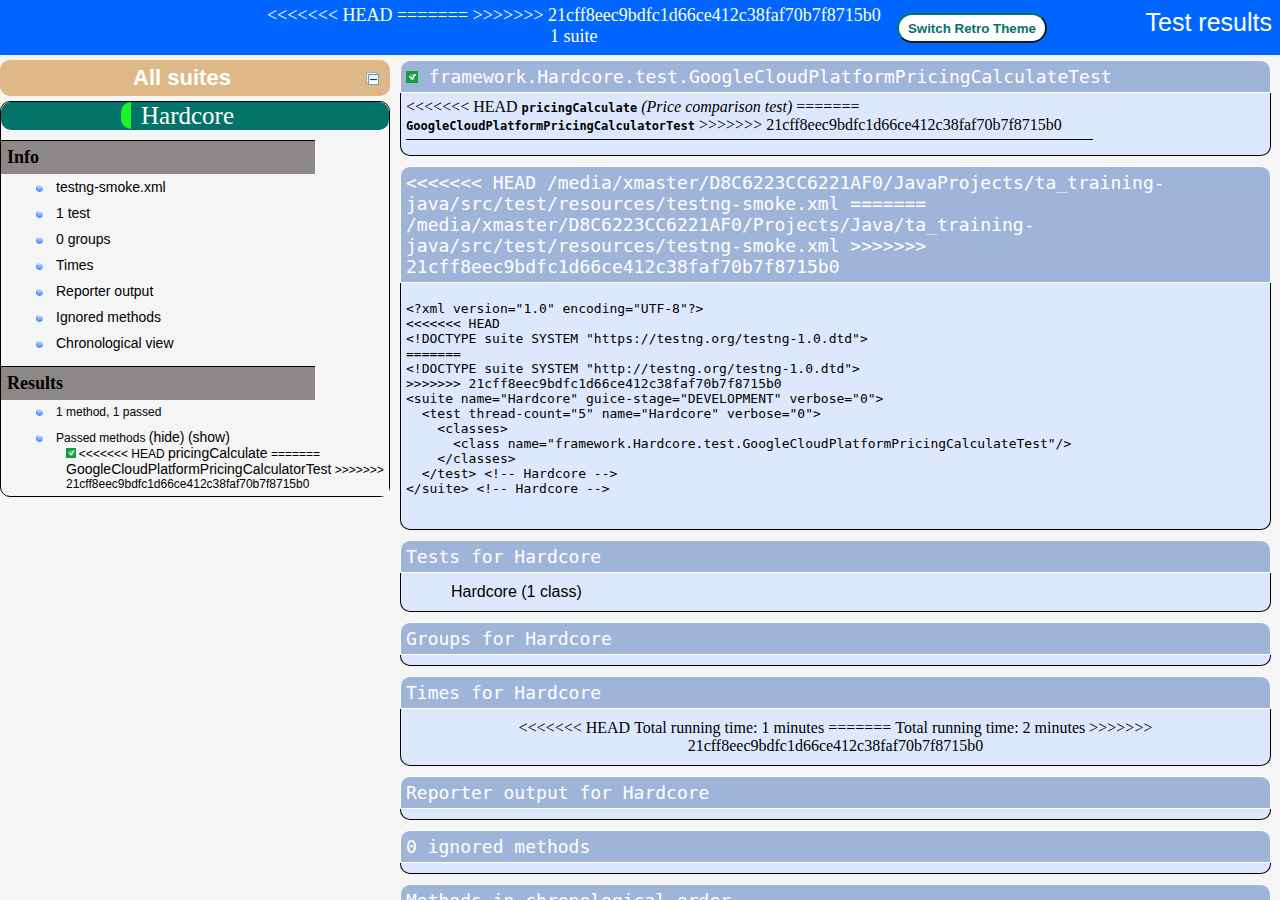
<file: target/surefire-reports/index.html>
<!DOCTYPE html>

<html>
  <head>
  <meta charset='utf-8'>
  <title>TestNG reports</title>

<<<<<<< HEAD
    <link type="text/css" href="testng-reports1.css" rel="stylesheet" id="ultra" />
    <link type="text/css" href="testng-reports.css" rel="stylesheet" id="retro" disabled="false"/>
    <script type="text/javascript" src="jquery.min.js"></script>
=======
    <link type="text/css" href="testng-reports.css" rel="stylesheet" />
    <script type="text/javascript" src="jquery-1.7.1.min.js"></script>
>>>>>>> 21cff8eec9bdfc1d66ce412c38faf70b7f8715b0
    <script type="text/javascript" src="testng-reports.js"></script>
    <script type="text/javascript" src="https://www.google.com/jsapi"></script>
    <script type='text/javascript'>
      google.load('visualization', '1', {packages:['table']});
      google.setOnLoadCallback(drawTable);
      var suiteTableInitFunctions = new Array();
      var suiteTableData = new Array();
    </script>
    <!--
      <script type="text/javascript" src="jquery-ui/js/jquery-ui-1.8.16.custom.min.js"></script>
     -->
  </head>

  <body>
    <div class="top-banner-root">
      <span class="top-banner-title-font">Test results</span>
<<<<<<< HEAD
      <button id="button" class="button">Switch Retro Theme</button> <!-- button -->
=======
>>>>>>> 21cff8eec9bdfc1d66ce412c38faf70b7f8715b0
      <br/>
      <span class="top-banner-font-1">1 suite</span>
    </div> <!-- top-banner-root -->
    <div class="navigator-root">
      <div class="navigator-suite-header">
        <span>All suites</span>
        <a href="#" title="Collapse/expand all the suites" class="collapse-all-link">
          <img src="collapseall.gif" class="collapse-all-icon">
          </img> <!-- collapse-all-icon -->
        </a> <!-- collapse-all-link -->
      </div> <!-- navigator-suite-header -->
      <div class="suite">
        <div class="rounded-window">
          <div class="suite-header light-rounded-window-top">
            <a href="#" panel-name="suite-Hardcore" class="navigator-link">
              <span class="suite-name border-passed">Hardcore</span>
            </a> <!-- navigator-link -->
          </div> <!-- suite-header light-rounded-window-top -->
          <div class="navigator-suite-content">
            <div class="suite-section-title">
              <span>Info</span>
            </div> <!-- suite-section-title -->
            <div class="suite-section-content">
              <ul>
                <li>
                  <a href="#" panel-name="test-xml-Hardcore" class="navigator-link ">
                    <span>testng-smoke.xml</span>
                  </a> <!-- navigator-link  -->
                </li>
                <li>
                  <a href="#" panel-name="testlist-Hardcore" class="navigator-link ">
                    <span class="test-stats">1 test</span>
                  </a> <!-- navigator-link  -->
                </li>
                <li>
                  <a href="#" panel-name="group-Hardcore" class="navigator-link ">
                    <span>0 groups</span>
                  </a> <!-- navigator-link  -->
                </li>
                <li>
                  <a href="#" panel-name="times-Hardcore" class="navigator-link ">
                    <span>Times</span>
                  </a> <!-- navigator-link  -->
                </li>
                <li>
                  <a href="#" panel-name="reporter-Hardcore" class="navigator-link ">
                    <span>Reporter output</span>
                  </a> <!-- navigator-link  -->
                </li>
                <li>
                  <a href="#" panel-name="ignored-methods-Hardcore" class="navigator-link ">
                    <span>Ignored methods</span>
                  </a> <!-- navigator-link  -->
                </li>
                <li>
                  <a href="#" panel-name="chronological-Hardcore" class="navigator-link ">
                    <span>Chronological view</span>
                  </a> <!-- navigator-link  -->
                </li>
              </ul>
            </div> <!-- suite-section-content -->
            <div class="result-section">
              <div class="suite-section-title">
                <span>Results</span>
              </div> <!-- suite-section-title -->
              <div class="suite-section-content">
                <ul>
                  <li>
                    <span class="method-stats">1 method,   1 passed</span>
                  </li>
                  <li>
                    <span class="method-list-title passed">Passed methods</span>
                    <span class="show-or-hide-methods passed">
                      <a href="#" panel-name="suite-Hardcore" class="hide-methods passed suite-Hardcore"> (hide)</a> <!-- hide-methods passed suite-Hardcore -->
                      <a href="#" panel-name="suite-Hardcore" class="show-methods passed suite-Hardcore"> (show)</a> <!-- show-methods passed suite-Hardcore -->
                    </span>
                    <div class="method-list-content passed suite-Hardcore">
                      <span>
                        <img src="passed.png" width="3%"/>
<<<<<<< HEAD
                        <a href="#" panel-name="suite-Hardcore" title="framework.Hardcore.test.GoogleCloudPlatformPricingCalculateTest" class="method navigator-link" hash-for-method="pricingCalculate">pricingCalculate</a> <!-- method navigator-link -->
=======
                        <a href="#" panel-name="suite-Hardcore" title="framework.Hardcore.test.GoogleCloudPlatformPricingCalculateTest" class="method navigator-link" hash-for-method="GoogleCloudPlatformPricingCalculatorTest">GoogleCloudPlatformPricingCalculatorTest</a> <!-- method navigator-link -->
>>>>>>> 21cff8eec9bdfc1d66ce412c38faf70b7f8715b0
                      </span>
                      <br/>
                    </div> <!-- method-list-content passed suite-Hardcore -->
                  </li>
                </ul>
              </div> <!-- suite-section-content -->
            </div> <!-- result-section -->
          </div> <!-- navigator-suite-content -->
        </div> <!-- rounded-window -->
      </div> <!-- suite -->
    </div> <!-- navigator-root -->
    <div class="wrapper">
      <div class="main-panel-root">
        <div panel-name="suite-Hardcore" class="panel Hardcore">
          <div class="suite-Hardcore-class-passed">
            <div class="main-panel-header rounded-window-top">
              <img src="passed.png"/>
              <span class="class-name">framework.Hardcore.test.GoogleCloudPlatformPricingCalculateTest</span>
            </div> <!-- main-panel-header rounded-window-top -->
            <div class="main-panel-content rounded-window-bottom">
              <div class="method">
                <div class="method-content">
<<<<<<< HEAD
                  <a name="pricingCalculate">
                  </a> <!-- pricingCalculate -->
                  <span class="method-name">pricingCalculate</span>
                  <em>
(Price comparison test)                  </em>
=======
                  <a name="GoogleCloudPlatformPricingCalculatorTest">
                  </a> <!-- GoogleCloudPlatformPricingCalculatorTest -->
                  <span class="method-name">GoogleCloudPlatformPricingCalculatorTest</span>
>>>>>>> 21cff8eec9bdfc1d66ce412c38faf70b7f8715b0
                </div> <!-- method-content -->
              </div> <!-- method -->
            </div> <!-- main-panel-content rounded-window-bottom -->
          </div> <!-- suite-Hardcore-class-passed -->
        </div> <!-- panel Hardcore -->
        <div panel-name="test-xml-Hardcore" class="panel">
          <div class="main-panel-header rounded-window-top">
<<<<<<< HEAD
            <span class="header-content">/media/xmaster/D8C6223CC6221AF0/JavaProjects/ta_training-java/src/test/resources/testng-smoke.xml</span>
=======
            <span class="header-content">/media/xmaster/D8C6223CC6221AF0/Projects/Java/ta_training-java/src/test/resources/testng-smoke.xml</span>
>>>>>>> 21cff8eec9bdfc1d66ce412c38faf70b7f8715b0
          </div> <!-- main-panel-header rounded-window-top -->
          <div class="main-panel-content rounded-window-bottom">
            <pre>
&lt;?xml version=&quot;1.0&quot; encoding=&quot;UTF-8&quot;?&gt;
<<<<<<< HEAD
&lt;!DOCTYPE suite SYSTEM &quot;https://testng.org/testng-1.0.dtd&quot;&gt;
=======
&lt;!DOCTYPE suite SYSTEM &quot;http://testng.org/testng-1.0.dtd&quot;&gt;
>>>>>>> 21cff8eec9bdfc1d66ce412c38faf70b7f8715b0
&lt;suite name=&quot;Hardcore&quot; guice-stage=&quot;DEVELOPMENT&quot; verbose=&quot;0&quot;&gt;
  &lt;test thread-count=&quot;5&quot; name=&quot;Hardcore&quot; verbose=&quot;0&quot;&gt;
    &lt;classes&gt;
      &lt;class name=&quot;framework.Hardcore.test.GoogleCloudPlatformPricingCalculateTest&quot;/&gt;
    &lt;/classes&gt;
  &lt;/test&gt; &lt;!-- Hardcore --&gt;
&lt;/suite&gt; &lt;!-- Hardcore --&gt;
            </pre>
          </div> <!-- main-panel-content rounded-window-bottom -->
        </div> <!-- panel -->
        <div panel-name="testlist-Hardcore" class="panel">
          <div class="main-panel-header rounded-window-top">
            <span class="header-content">Tests for Hardcore</span>
          </div> <!-- main-panel-header rounded-window-top -->
          <div class="main-panel-content rounded-window-bottom">
            <ul>
              <li>
                <span class="test-name">Hardcore (1 class)</span>
              </li>
            </ul>
          </div> <!-- main-panel-content rounded-window-bottom -->
        </div> <!-- panel -->
        <div panel-name="group-Hardcore" class="panel">
          <div class="main-panel-header rounded-window-top">
            <span class="header-content">Groups for Hardcore</span>
          </div> <!-- main-panel-header rounded-window-top -->
          <div class="main-panel-content rounded-window-bottom">
          </div> <!-- main-panel-content rounded-window-bottom -->
        </div> <!-- panel -->
        <div panel-name="times-Hardcore" class="panel">
          <div class="main-panel-header rounded-window-top">
            <span class="header-content">Times for Hardcore</span>
          </div> <!-- main-panel-header rounded-window-top -->
          <div class="main-panel-content rounded-window-bottom">
            <div class="times-div">
              <script type="text/javascript">
suiteTableInitFunctions.push('tableData_Hardcore');
function tableData_Hardcore() {
var data = new google.visualization.DataTable();
data.addColumn('number', 'Number');
data.addColumn('string', 'Method');
data.addColumn('string', 'Class');
data.addColumn('number', 'Time (ms)');
data.addRows(1);
data.setCell(0, 0, 0)
<<<<<<< HEAD
data.setCell(0, 1, 'pricingCalculate')
data.setCell(0, 2, 'framework.Hardcore.test.GoogleCloudPlatformPricingCalculateTest')
data.setCell(0, 3, 84604);
=======
data.setCell(0, 1, 'GoogleCloudPlatformPricingCalculatorTest')
data.setCell(0, 2, 'framework.Hardcore.test.GoogleCloudPlatformPricingCalculateTest')
data.setCell(0, 3, 122974);
>>>>>>> 21cff8eec9bdfc1d66ce412c38faf70b7f8715b0
window.suiteTableData['Hardcore']= { tableData: data, tableDiv: 'times-div-Hardcore'}
return data;
}
              </script>
<<<<<<< HEAD
              <span class="suite-total-time">Total running time: 1 minutes</span>
=======
              <span class="suite-total-time">Total running time: 2 minutes</span>
>>>>>>> 21cff8eec9bdfc1d66ce412c38faf70b7f8715b0
              <div id="times-div-Hardcore">
              </div> <!-- times-div-Hardcore -->
            </div> <!-- times-div -->
          </div> <!-- main-panel-content rounded-window-bottom -->
        </div> <!-- panel -->
        <div panel-name="reporter-Hardcore" class="panel">
          <div class="main-panel-header rounded-window-top">
            <span class="header-content">Reporter output for Hardcore</span>
          </div> <!-- main-panel-header rounded-window-top -->
          <div class="main-panel-content rounded-window-bottom">
          </div> <!-- main-panel-content rounded-window-bottom -->
        </div> <!-- panel -->
        <div panel-name="ignored-methods-Hardcore" class="panel">
          <div class="main-panel-header rounded-window-top">
            <span class="header-content">0 ignored methods</span>
          </div> <!-- main-panel-header rounded-window-top -->
          <div class="main-panel-content rounded-window-bottom">
          </div> <!-- main-panel-content rounded-window-bottom -->
        </div> <!-- panel -->
        <div panel-name="chronological-Hardcore" class="panel">
          <div class="main-panel-header rounded-window-top">
            <span class="header-content">Methods in chronological order</span>
          </div> <!-- main-panel-header rounded-window-top -->
          <div class="main-panel-content rounded-window-bottom">
            <div class="chronological-class">
              <div class="chronological-class-name">framework.Hardcore.test.GoogleCloudPlatformPricingCalculateTest</div> <!-- chronological-class-name -->
              <div class="configuration-method before">
                <span class="method-name">setUp</span>
                <span class="method-start">0 ms</span>
              </div> <!-- configuration-method before -->
              <div class="test-method">
<<<<<<< HEAD
                <span class="method-name">pricingCalculate</span>
                <span class="method-start">1214 ms</span>
              </div> <!-- test-method -->
              <div class="configuration-method after">
                <span class="method-name">closeBrowser</span>
                <span class="method-start">85829 ms</span>
=======
                <span class="method-name">GoogleCloudPlatformPricingCalculatorTest</span>
                <span class="method-start">1094 ms</span>
              </div> <!-- test-method -->
              <div class="configuration-method after">
                <span class="method-name">closeBrowser</span>
                <span class="method-start">124069 ms</span>
>>>>>>> 21cff8eec9bdfc1d66ce412c38faf70b7f8715b0
              </div> <!-- configuration-method after -->
          </div> <!-- main-panel-content rounded-window-bottom -->
        </div> <!-- panel -->
      </div> <!-- main-panel-root -->
    </div> <!-- wrapper -->
  </body>
<<<<<<< HEAD
<script type="text/javascript" src="testng-reports2.js"></script>
=======
>>>>>>> 21cff8eec9bdfc1d66ce412c38faf70b7f8715b0
</html>
</file>
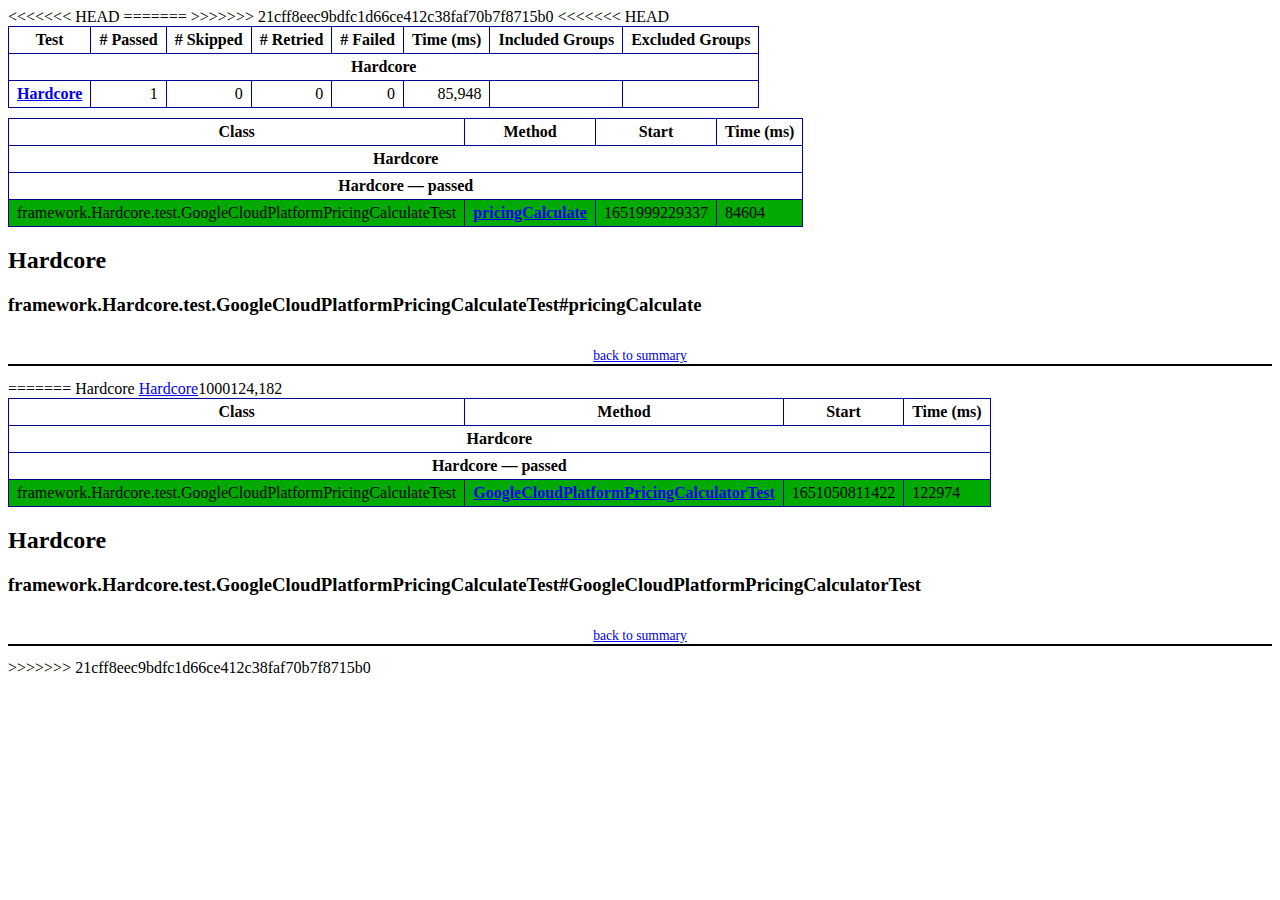
<file: target/surefire-reports/emailable-report.html>
<<<<<<< HEAD
<!DOCTYPE html PUBLIC "-//W3C//DTD XHTML 1.1//EN" "https://www.w3.org/TR/xhtml11/DTD/xhtml11.dtd">
<html xmlns="https://www.w3.org/1999/xhtml">
=======
<!DOCTYPE html PUBLIC "-//W3C//DTD XHTML 1.1//EN" "http://www.w3.org/TR/xhtml11/DTD/xhtml11.dtd">
<html xmlns="http://www.w3.org/1999/xhtml">
>>>>>>> 21cff8eec9bdfc1d66ce412c38faf70b7f8715b0
<head>
<meta http-equiv="content-type" content="text/html; charset=UTF-8"/>
<title>TestNG Report</title>
<style type="text/css">table {margin-bottom:10px;border-collapse:collapse;empty-cells:show}th,td {border:1px solid #009;padding:.25em .5em}th {vertical-align:bottom}td {vertical-align:top}table a {font-weight:bold}.stripe td {background-color: #E6EBF9}.num {text-align:right}.passedodd td {background-color: #3F3}.passedeven td {background-color: #0A0}.skippedodd td {background-color: #DDD}.skippedeven td {background-color: #CCC}.failedodd td,.attn {background-color: #F33}.failedeven td,.stripe .attn {background-color: #D00}.stacktrace {white-space:pre;font-family:monospace}.totop {font-size:85%;text-align:center;border-bottom:2px solid #000}.invisible {display:none}</style>
</head>
<body>
<table>
<tr><th>Test</th><th># Passed</th><th># Skipped</th><th># Retried</th><th># Failed</th><th>Time (ms)</th><th>Included Groups</th><th>Excluded Groups</th></tr>
<<<<<<< HEAD
<tr><th colspan="8">Hardcore</th></tr>
<tr><td><a href="#t0">Hardcore</a></td><td class="num">1</td><td class="num">0</td><td class="num">0</td><td class="num">0</td><td class="num">85,948</td><td></td><td></td></tr>
</table>
<table id='summary'><thead><tr><th>Class</th><th>Method</th><th>Start</th><th>Time (ms)</th></tr></thead><tbody><tr><th colspan="4">Hardcore</th></tr></tbody><tbody id="t0"><tr><th colspan="4">Hardcore &#8212; passed</th></tr><tr class="passedeven"><td rowspan="1">framework.Hardcore.test.GoogleCloudPlatformPricingCalculateTest</td><td><a href="#m0">pricingCalculate</a></td><td rowspan="1">1651999229337</td><td rowspan="1">84604</td></tr></tbody>
</table>
<h2>Hardcore</h2><h3 id="m0">framework.Hardcore.test.GoogleCloudPlatformPricingCalculateTest#pricingCalculate</h3><table class="result"><tr><th class="invisible"/></tr></table><p class="totop"><a href="#summary">back to summary</a></p>
=======
<tr><th colspan="7">Hardcore</th></tr>
<tr><td><a href="#t0">Hardcore</a></td><td class="num">1</td><td class="num">0</td><td class="num">0</td><td class="num">0</td><td class="num">124,182</td><td></td><td></td></tr>
</table>
<table id='summary'><thead><tr><th>Class</th><th>Method</th><th>Start</th><th>Time (ms)</th></tr></thead><tbody><tr><th colspan="4">Hardcore</th></tr></tbody><tbody id="t0"><tr><th colspan="4">Hardcore &#8212; passed</th></tr><tr class="passedeven"><td rowspan="1">framework.Hardcore.test.GoogleCloudPlatformPricingCalculateTest</td><td><a href="#m0">GoogleCloudPlatformPricingCalculatorTest</a></td><td rowspan="1">1651050811422</td><td rowspan="1">122974</td></tr></tbody>
</table>
<h2>Hardcore</h2><h3 id="m0">framework.Hardcore.test.GoogleCloudPlatformPricingCalculateTest#GoogleCloudPlatformPricingCalculatorTest</h3><table class="result"><tr><th class="invisible"/></tr></table><p class="totop"><a href="#summary">back to summary</a></p>
>>>>>>> 21cff8eec9bdfc1d66ce412c38faf70b7f8715b0
</body>
</html>
</file>
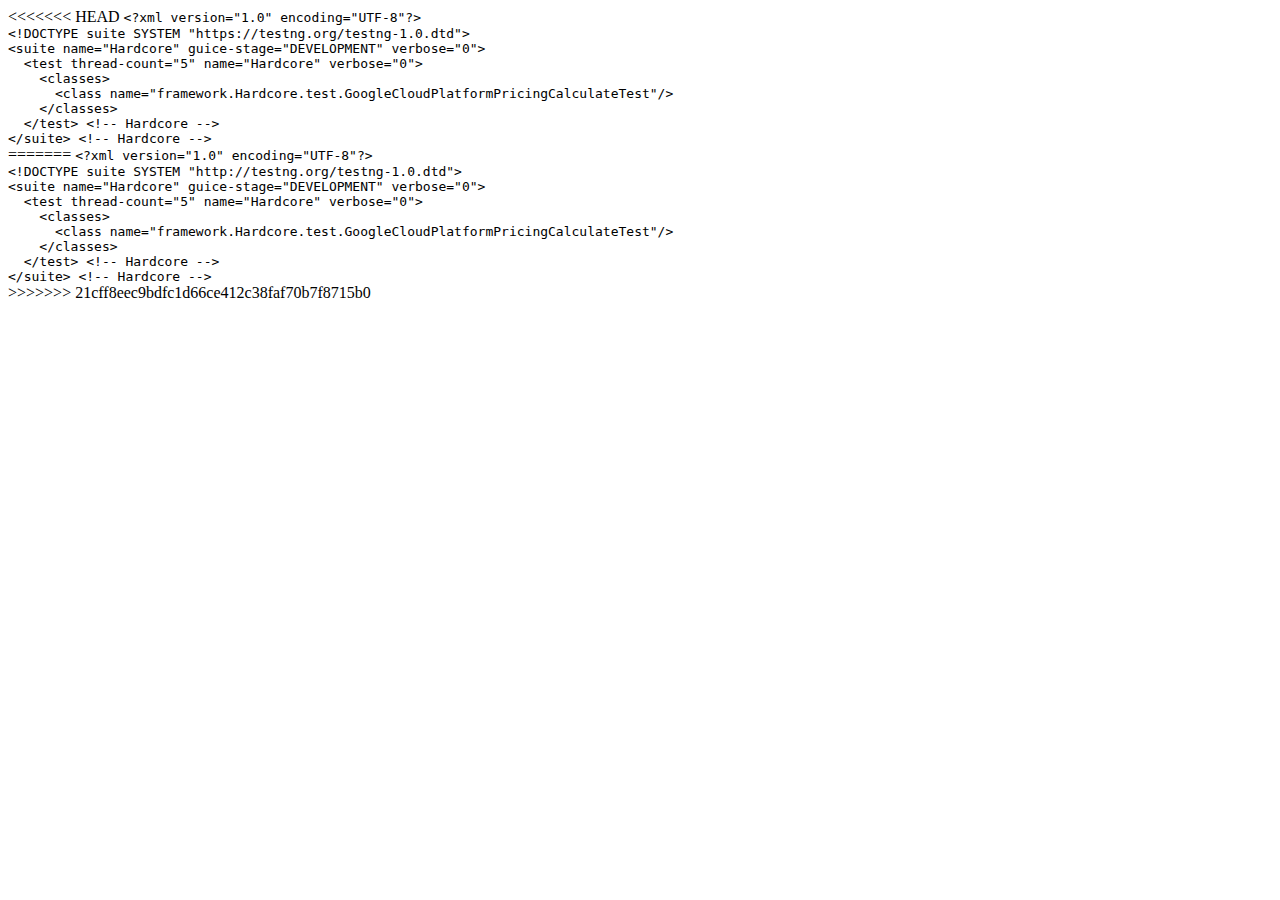
<file: target/surefire-reports/old/Hardcore/testng.xml.html>
<<<<<<< HEAD
<html><head><title>testng.xml for Hardcore</title></head><body><tt>&lt;?xml&nbsp;version="1.0"&nbsp;encoding="UTF-8"?&gt;<br/>&lt;!DOCTYPE&nbsp;suite&nbsp;SYSTEM&nbsp;"https://testng.org/testng-1.0.dtd"&gt;<br/>&lt;suite&nbsp;name="Hardcore"&nbsp;guice-stage="DEVELOPMENT"&nbsp;verbose="0"&gt;<br/>&nbsp;&nbsp;&lt;test&nbsp;thread-count="5"&nbsp;name="Hardcore"&nbsp;verbose="0"&gt;<br/>&nbsp;&nbsp;&nbsp;&nbsp;&lt;classes&gt;<br/>&nbsp;&nbsp;&nbsp;&nbsp;&nbsp;&nbsp;&lt;class&nbsp;name="framework.Hardcore.test.GoogleCloudPlatformPricingCalculateTest"/&gt;<br/>&nbsp;&nbsp;&nbsp;&nbsp;&lt;/classes&gt;<br/>&nbsp;&nbsp;&lt;/test&gt;&nbsp;&lt;!--&nbsp;Hardcore&nbsp;--&gt;<br/>&lt;/suite&gt;&nbsp;&lt;!--&nbsp;Hardcore&nbsp;--&gt;<br/></tt></body></html>
=======
<html><head><title>testng.xml for Hardcore</title></head><body><tt>&lt;?xml&nbsp;version="1.0"&nbsp;encoding="UTF-8"?&gt;<br/>&lt;!DOCTYPE&nbsp;suite&nbsp;SYSTEM&nbsp;"http://testng.org/testng-1.0.dtd"&gt;<br/>&lt;suite&nbsp;name="Hardcore"&nbsp;guice-stage="DEVELOPMENT"&nbsp;verbose="0"&gt;<br/>&nbsp;&nbsp;&lt;test&nbsp;thread-count="5"&nbsp;name="Hardcore"&nbsp;verbose="0"&gt;<br/>&nbsp;&nbsp;&nbsp;&nbsp;&lt;classes&gt;<br/>&nbsp;&nbsp;&nbsp;&nbsp;&nbsp;&nbsp;&lt;class&nbsp;name="framework.Hardcore.test.GoogleCloudPlatformPricingCalculateTest"/&gt;<br/>&nbsp;&nbsp;&nbsp;&nbsp;&lt;/classes&gt;<br/>&nbsp;&nbsp;&lt;/test&gt;&nbsp;&lt;!--&nbsp;Hardcore&nbsp;--&gt;<br/>&lt;/suite&gt;&nbsp;&lt;!--&nbsp;Hardcore&nbsp;--&gt;<br/></tt></body></html>
>>>>>>> 21cff8eec9bdfc1d66ce412c38faf70b7f8715b0
</file>
<file: target/surefire-reports/testng-reports1.css>
body {
    background-color: whitesmoke;
    margin: 0 0 5px 5px;
}
ul {
     margin-top: 10px;
     margin-left:-10px;
}
 li {
     font-family: "Helvetica Neue", Helvetica, Arial, sans-serif;
     padding:5px 5px;
 }
 a {
     text-decoration: none;
     color: black;
     font-size: 14px;
 }

 a:hover {
    color:black ;
    text-decoration: underline;
 }

 .navigator-selected {
     /* #ffa500; Mouse hover color after click Orange.*/
     background:#027368
 }

 .wrapper {
     position: absolute;
     top: 60px;
     bottom: 0;
     left: 400px;
     right: 0;
     margin-right:9px;
     overflow: auto;/*imortant*/
 }

 .navigator-root {
     position: absolute;
     top: 60px;
     bottom: 0;
     left: 0;
     width: 400px;
     overflow-y: auto;/*important*/
 }

 .suite {
     margin: -5px 10px 10px 5px;
     background-color: whitesmoke ;/*Colour of the left bside box*/
 }

 .suite-name {
     font-size: 24px;
     font-family: "Helvetica Neue", Helvetica, Arial, sans-serif;/*All TEST SUITE*/
     color: white;
 }

 .main-panel-header {
     padding: 5px;
     background-color: #027368; /*afeeee*/;
     font-family: "Helvetica Neue", Helvetica, Arial, sans-serif;
     color:white;
     font-size: 18px;
 }

 .main-panel-content {
     padding: 5px;
     margin-bottom: 10px;
     background-color: #CCD0D1; /*d0ffff*/; /*Belongs to backGround of rightSide boxes*/
 }

 .rounded-window {
     border-style: dotted;
     border-width: 1px;/*Border of left Side box*/
     background-color: whitesmoke;
     border-radius: 10px;
 }

 .rounded-window-top {
     border-top-right-radius: 10px 10px;
     border-top-left-radius: 10px 10px;
     border-style: solid;
     border-width: 1px;
     overflow: auto;/*Top of RightSide box*/
 }

 .light-rounded-window-top {
     background-color: #027368;
     padding-left:120px;
     border-radius: 10px;

 }

 .rounded-window-bottom {
     border-bottom-right-radius: 10px 10px;
     border-bottom-left-radius: 10px 10px;
     overflow: auto;/*Bottom of rightSide box*/
 }

 .method-name {
     font-size: 14px;
     font-family: "Helvetica Neue", Helvetica, Arial, sans-serif;
     font-weight: bold;
 }

 .method-content {
     border-style: solid;
     border-width: 0 0 1px 0;
     margin-bottom: 10px;
     padding-bottom: 5px;
     width: 100%;
 }

 .parameters {
     font-size: 14px;
     font-family: "Helvetica Neue", Helvetica, Arial, sans-serif;
 }

 .stack-trace {
     white-space: pre;
     font-family: "Helvetica Neue", Helvetica, Arial, sans-serif;
     font-size: 12px;
     font-weight: bold;
     margin-top: 0;
     margin-left: 20px; /*Error Stack Trace Message*/
 }

 .testng-xml {
    font-family: "Helvetica Neue", Helvetica, Arial, sans-serif;
 }

 .method-list-content {
     margin-left: 10px;
 }

 .navigator-suite-content {
     margin-left: 10px;
     font: 12px 'Lucida Grande';
 }

 .suite-section-title {
     font-family: "Helvetica Neue", Helvetica, Arial, sans-serif;
     font-size: 14px;
     font-weight:bold;
     background-color: #8C8887;
     margin-left: -10px;
     margin-top:10px;
     padding:6px;
 }

 .suite-section-content {
     list-style-image: url(bullet_point.png);
     background-color: whitesmoke;
     font-family: "Helvetica Neue", Helvetica, Arial, sans-serif;
     overflow: hidden;
 }

 .top-banner-root {
     position: absolute;
     top: 0;
     height: 45px;
     left: 0;
     right: 0;
     padding: 5px;
     margin: 0 0 5px 0;
     background-color: #027368;
     font-family: "Helvetica Neue", Helvetica, Arial, sans-serif;
     font-size: 18px;
     color: #fff;
     text-align: center;/*Belongs to the Top of Report*//*Status: - Completed*/
 }

 .top-banner-title-font {
     font-size: 25px;
     font-family: "Helvetica Neue", Helvetica, Arial, sans-serif;
     padding: 3px;
     float: right;
 }

 .test-name {
     font-family: "Helvetica Neue", Helvetica, Arial, sans-serif;
     font-size: 16px;
 }

 .suite-icon {
     padding: 5px;
     float: right;
     height: 20px;
 }

 .test-group {
     font: 20px 'Lucida Grande';
     margin: 5px 5px 10px 5px;
     border-width: 0 0 1px 0;
     border-style: solid;
     padding: 5px;
 }

 .test-group-name {
     font-weight: bold;
 }

 .method-in-group {
     font-size: 16px;
     margin-left: 80px;
 }

 table.google-visualization-table-table {
     width: 100%;
 }

 .reporter-method-name {
     font-size: 14px;
     font-family: "Helvetica Neue", Helvetica, Arial, sans-serif;
 }

 .reporter-method-output-div {
     padding: 5px;
     margin: 0 0 5px 20px;
     font-size: 12px;
     font-family: "Helvetica Neue", Helvetica, Arial, sans-serif;
     border-width: 0 0 0 1px;
     border-style: solid;
 }

 .ignored-class-div {
     font-size: 14px;
     font-family: "Helvetica Neue", Helvetica, Arial, sans-serif;
 }

 .ignored-methods-div {
     padding: 5px;
     margin: 0 0 5px 20px;
     font-size: 12px;
     font-family: "Helvetica Neue", Helvetica, Arial, sans-serif;
     border-width: 0 0 0 1px;
     border-style: solid;
 }

 .border-failed {
    border-radius:2px;
     border-style: solid;
     border-width: 0 0 0 10px;
     border-color: #F20505;
 }

 .border-skipped {
     border-radius:2px;
     border-style: solid;
     border-width: 0 0 0 10px;
     border-color: #F2BE22;
 }

 .border-passed {
     border-radius:2px;
     border-style: solid;
     border-width: 0 0 0 10px;
     border-color: #038C73;
 }

 .times-div {
     text-align: center;
     padding: 5px;
 }

 .suite-total-time {
     font: 16px 'Lucida Grande';
 }

 .configuration-suite {
     margin-left: 20px;
 }

 .configuration-test {
     margin-left: 40px;
 }

 .configuration-class {
     margin-left: 60px;
 }

 .configuration-method {
     margin-left: 80px;
 }

 .test-method {
     margin-left: 100px;
 }

 .chronological-class {
     background-color: #CCD0D1;
     border-width: 0 0 1px 1px;/*Chronological*/
 }

 .method-start {
     float: right;
 }

 .chronological-class-name {
     padding: 0 0 0 5px;
     margin-top:5px;
     font-family: "Helvetica Neue", Helvetica, Arial, sans-serif;
     color: #008;
 }

 .after, .before, .test-method {
     font-family: "Helvetica Neue", Helvetica, Arial, sans-serif;
     font-size: 14px;
     margin-top:5px;
 }

 .navigator-suite-header {
     font-size: 18px;
     margin: 0px 10px 10px 5px;
     padding: 5px;
     border-radius: 10px;
     background-color: #027368;
     color: white;
     font-weight:bold;
     font-family: "Helvetica Neue", Helvetica, Arial, sans-serif;
     text-align: center; /*All Suites on top of left box*//*Status: -Completed*/
 }

 .collapse-all-icon {
     padding: 3px;
     float: right;
 }
 .button{
    position: absolute;
    margin-left:500px;
    margin-top:8px;
    background-color: white;
    color:#027368;
    font-family: "Helvetica Neue", Helvetica, Arial, sans-serif;
    font-weight:bold;
    border-color:#027368;
    border-radius:25px;
    cursor: pointer;
    height:30px;
    width:150px;
    outline: none;
}
/*Author: - Akhil Gullapalli*/
</file>
<file: target/surefire-reports/testng-reports.css>
body {
    margin: 0 0 5px 5px;
}

ul {
    margin: 0;
}

li {
    list-style-type: none;
}

a {
    text-decoration: none;
}

a:hover {
    text-decoration: underline;
}

.navigator-selected {
    background: #ffa500;
}

.wrapper {
    position: absolute;
    top: 60px;
    bottom: 0;
    left: 400px;
    right: 0;
    overflow: auto;
}

.navigator-root {
    position: absolute;
    top: 60px;
    bottom: 0;
    left: 0;
    width: 400px;
    overflow-y: auto;
}

.suite {
    margin: 0 10px 10px 0;
    background-color: #fff8dc;
}

.suite-name {
    padding-left: 10px;
    font-size: 25px;
    font-family: Times, sans-serif;
}

.main-panel-header {
    padding: 5px;
    background-color: #9FB4D9; /*afeeee*/;
    font-family: monospace;
    font-size: 18px;
}

.main-panel-content {
    padding: 5px;
    margin-bottom: 10px;
    background-color: #DEE8FC; /*d0ffff*/;
}

.rounded-window {
    border-radius: 10px;
    border-style: solid;
    border-width: 1px;
}

.rounded-window-top {
    border-top-right-radius: 10px 10px;
    border-top-left-radius: 10px 10px;
    border-style: solid;
    border-width: 1px;
    overflow: auto;
}

.light-rounded-window-top {
    border-top-right-radius: 10px 10px;
    border-top-left-radius: 10px 10px;
}

.rounded-window-bottom {
    border-style: solid;
    border-width: 0 1px 1px 1px;
    border-bottom-right-radius: 10px 10px;
    border-bottom-left-radius: 10px 10px;
    overflow: auto;
}

.method-name {
    font-size: 12px;
    font-family: monospace;
}

.method-content {
    border-style: solid;
    border-width: 0 0 1px 0;
    margin-bottom: 10px;
    padding-bottom: 5px;
    width: 80%;
}

.parameters {
    font-size: 14px;
    font-family: monospace;
}

.stack-trace {
    white-space: pre;
    font-family: monospace;
    font-size: 12px;
    font-weight: bold;
    margin-top: 0;
    margin-left: 20px;
}

.testng-xml {
    font-family: monospace;
}

.method-list-content {
    margin-left: 10px;
}

.navigator-suite-content {
    margin-left: 10px;
    font: 12px 'Lucida Grande';
}

.suite-section-title {
    margin-top: 10px;
    width: 80%;
    border-style: solid;
    border-width: 1px 0 0 0;
    font-family: Times, sans-serif;
    font-size: 18px;
    font-weight: bold;
}

.suite-section-content {
    list-style-image: url(bullet_point.png);
}

.top-banner-root {
    position: absolute;
    top: 0;
    height: 45px;
    left: 0;
    right: 0;
    padding: 5px;
    margin: 0 0 5px 0;
    background-color: #0066ff;
    font-family: Times, sans-serif;
    color: #fff;
    text-align: center;
}
<<<<<<< HEAD
.button{
    position: absolute;
    margin-left:500px;
    margin-top:8px;
    background-color: white;
    color:#0066ff;
    font-family: "Helvetica Neue", Helvetica, Arial, sans-serif;
    font-weight:bold;
    border-color:#0066ff ;
    border-radius:25px;
    cursor: pointer;
    height:30px;
    width:150px;
    outline:none;

}
=======
>>>>>>> 21cff8eec9bdfc1d66ce412c38faf70b7f8715b0

.top-banner-title-font {
    font-size: 25px;
}

.test-name {
    font-family: 'Lucida Grande', sans-serif;
    font-size: 16px;
}

.suite-icon {
    padding: 5px;
    float: right;
    height: 20px;
}

.test-group {
    font: 20px 'Lucida Grande';
    margin: 5px 5px 10px 5px;
    border-width: 0 0 1px 0;
    border-style: solid;
    padding: 5px;
}

.test-group-name {
    font-weight: bold;
}

.method-in-group {
    font-size: 16px;
    margin-left: 80px;
}

table.google-visualization-table-table {
    width: 100%;
}

.reporter-method-name {
    font-size: 14px;
    font-family: monospace;
}

.reporter-method-output-div {
    padding: 5px;
    margin: 0 0 5px 20px;
    font-size: 12px;
    font-family: monospace;
    border-width: 0 0 0 1px;
    border-style: solid;
}

.ignored-class-div {
    font-size: 14px;
    font-family: monospace;
}

.ignored-methods-div {
    padding: 5px;
    margin: 0 0 5px 20px;
    font-size: 12px;
    font-family: monospace;
    border-width: 0 0 0 1px;
    border-style: solid;
}

.border-failed {
    border-top-left-radius: 10px 10px;
    border-bottom-left-radius: 10px 10px;
    border-style: solid;
    border-width: 0 0 0 10px;
    border-color: #f00;
}

.border-skipped {
    border-top-left-radius: 10px 10px;
    border-bottom-left-radius: 10px 10px;
    border-style: solid;
    border-width: 0 0 0 10px;
    border-color: #edc600;
}

.border-passed {
    border-top-left-radius: 10px 10px;
    border-bottom-left-radius: 10px 10px;
    border-style: solid;
    border-width: 0 0 0 10px;
    border-color: #19f52d;
}

.times-div {
    text-align: center;
    padding: 5px;
}

.suite-total-time {
    font: 16px 'Lucida Grande';
}

.configuration-suite {
    margin-left: 20px;
}

.configuration-test {
    margin-left: 40px;
}

.configuration-class {
    margin-left: 60px;
}

.configuration-method {
    margin-left: 80px;
}

.test-method {
    margin-left: 100px;
}

.chronological-class {
    background-color: skyblue;
    border-style: solid;
    border-width: 0 0 1px 1px;
}

.method-start {
    float: right;
}

.chronological-class-name {
    padding: 0 0 0 5px;
    color: #008;
}

.after, .before, .test-method {
    font-family: monospace;
    font-size: 14px;
}

.navigator-suite-header {
    font-size: 22px;
    margin: 0 10px 5px 0;
    background-color: #deb887;
    text-align: center;
}

.collapse-all-icon {
    padding: 5px;
    float: right;
}
<<<<<<< HEAD
/*retro Theme*/
=======
>>>>>>> 21cff8eec9bdfc1d66ce412c38faf70b7f8715b0
</file>
